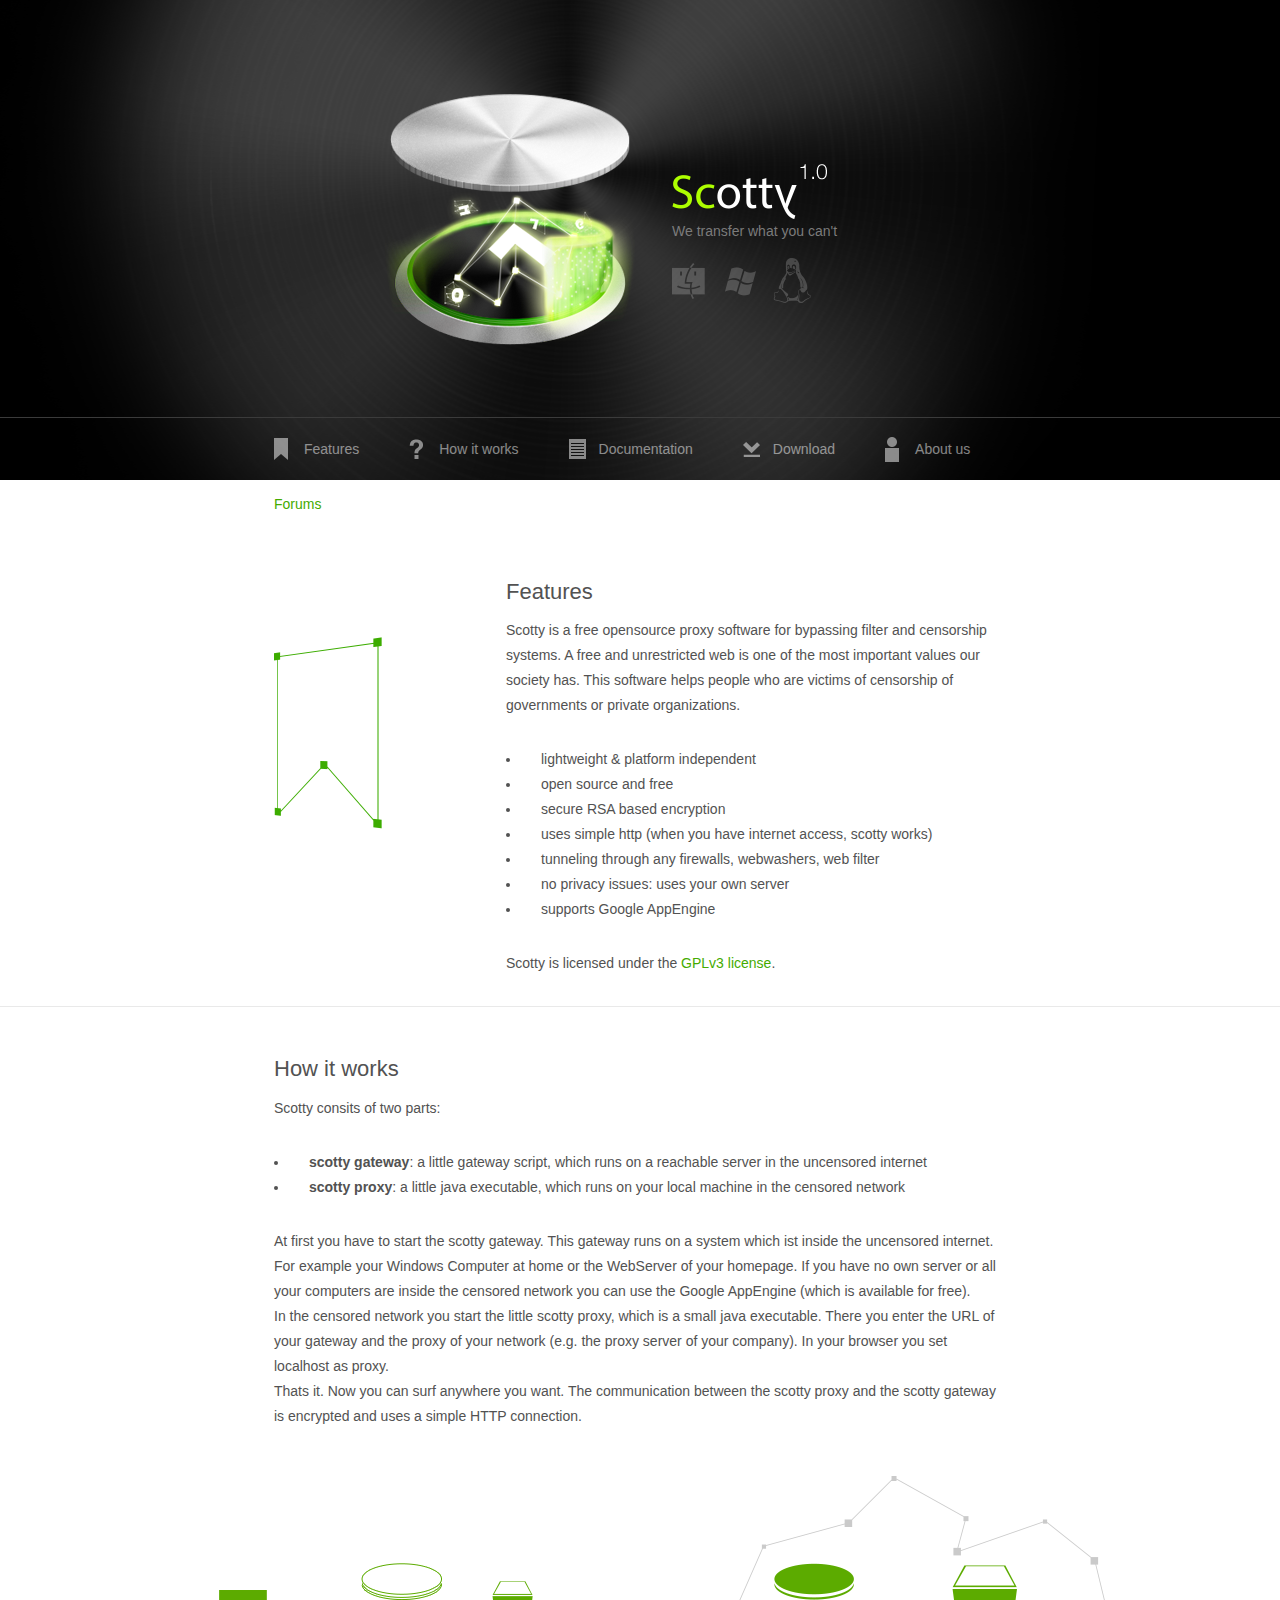
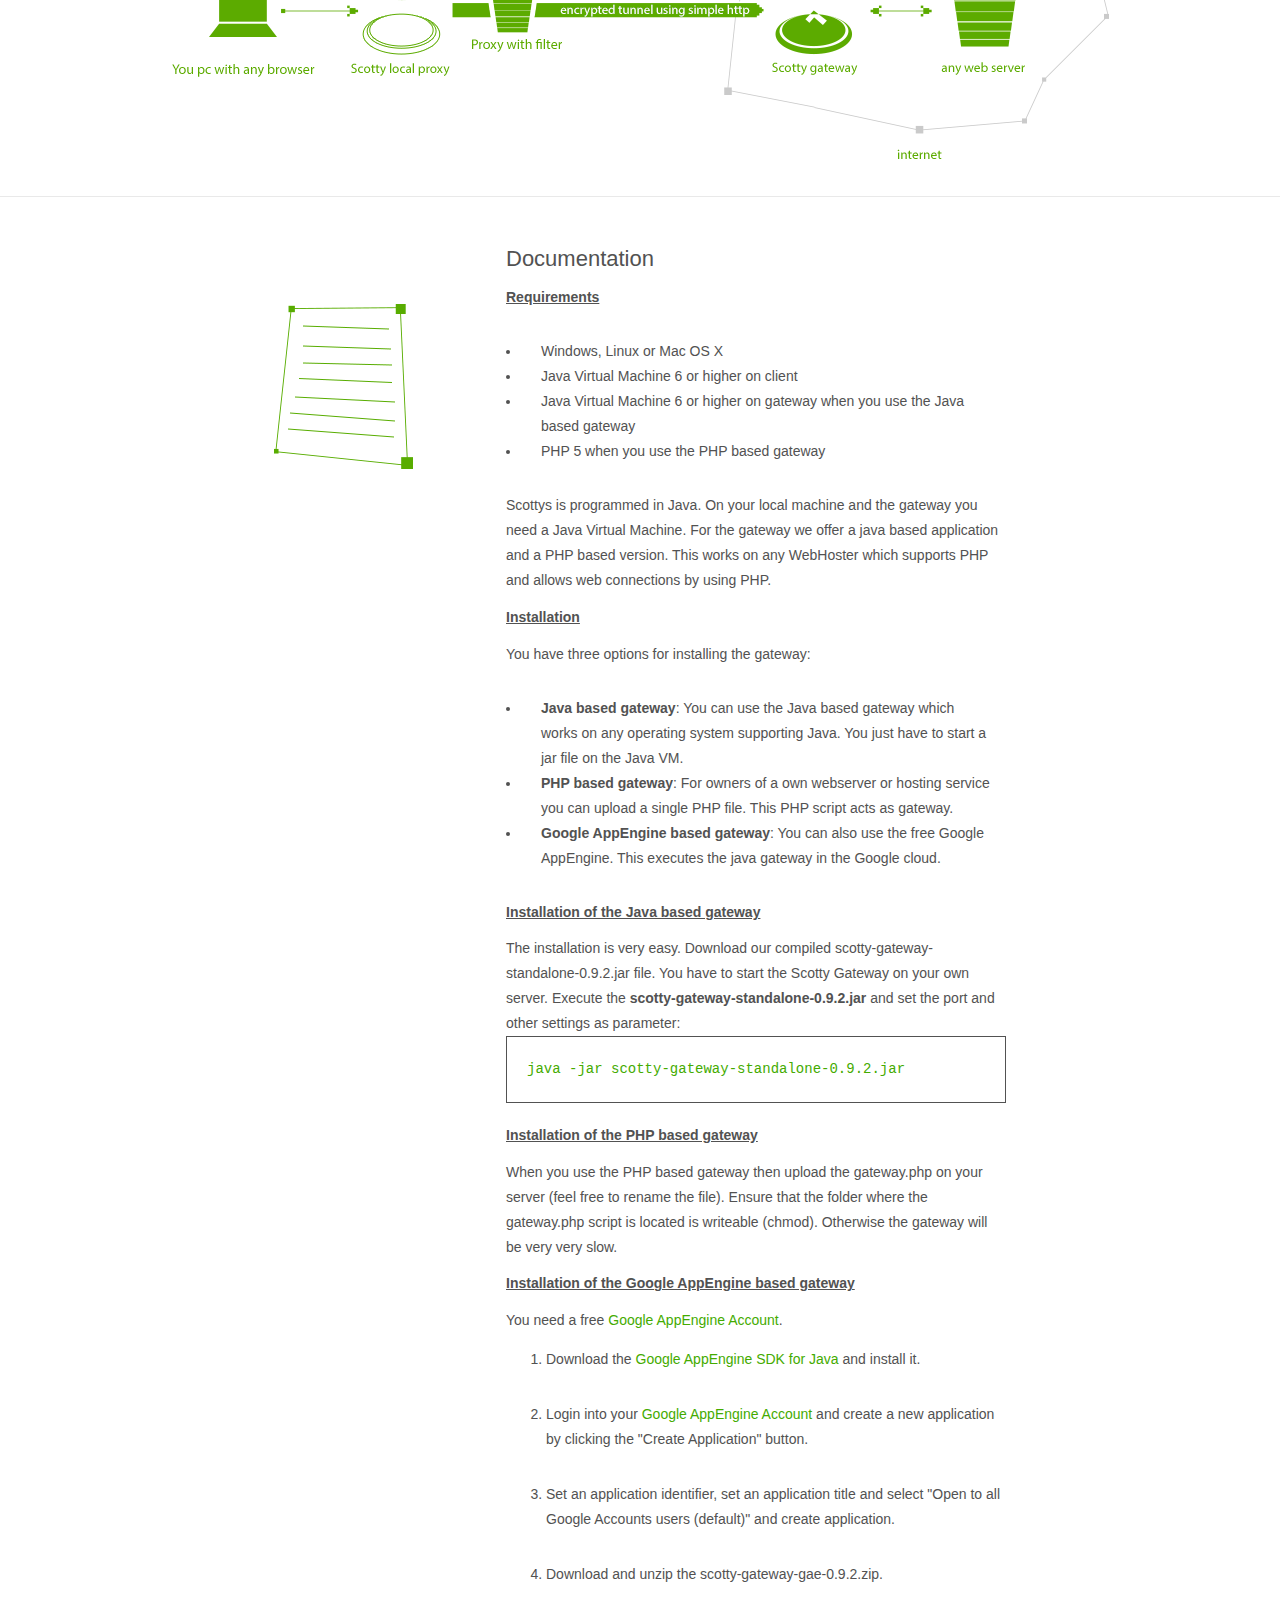
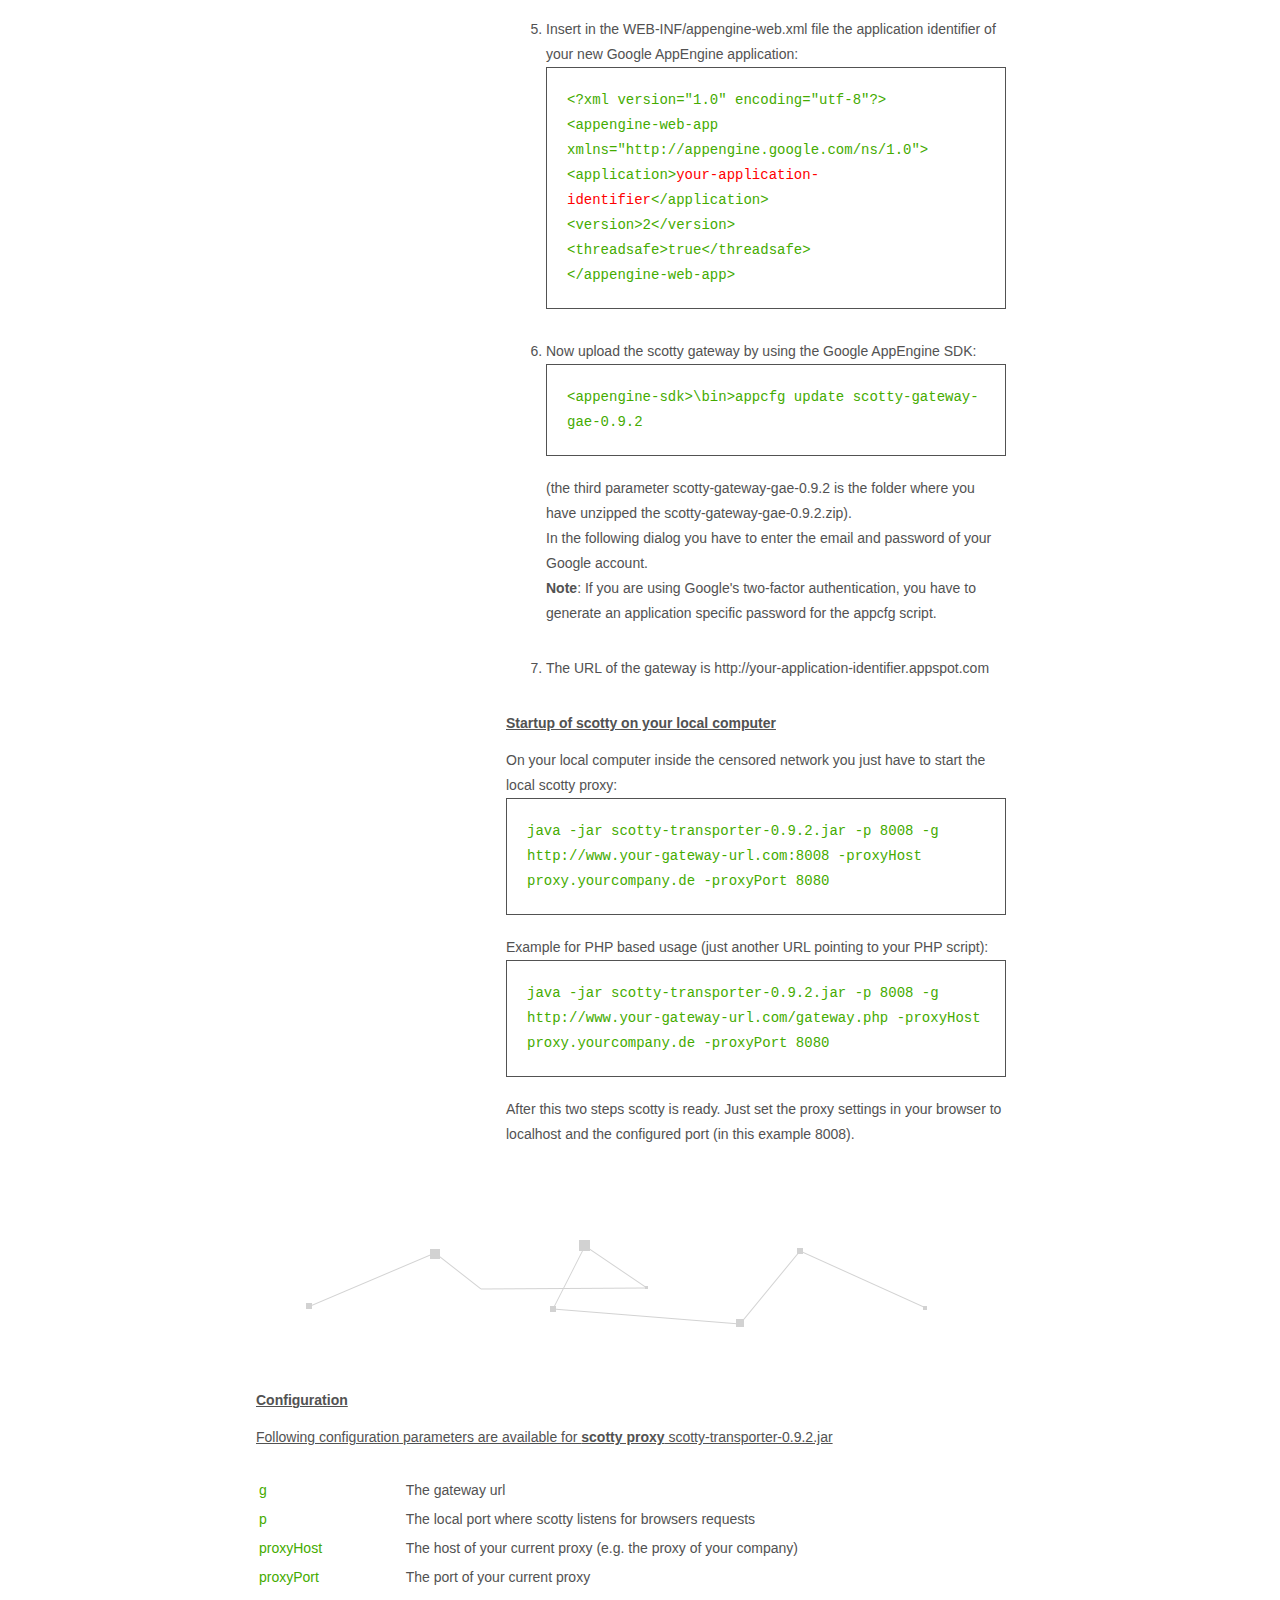
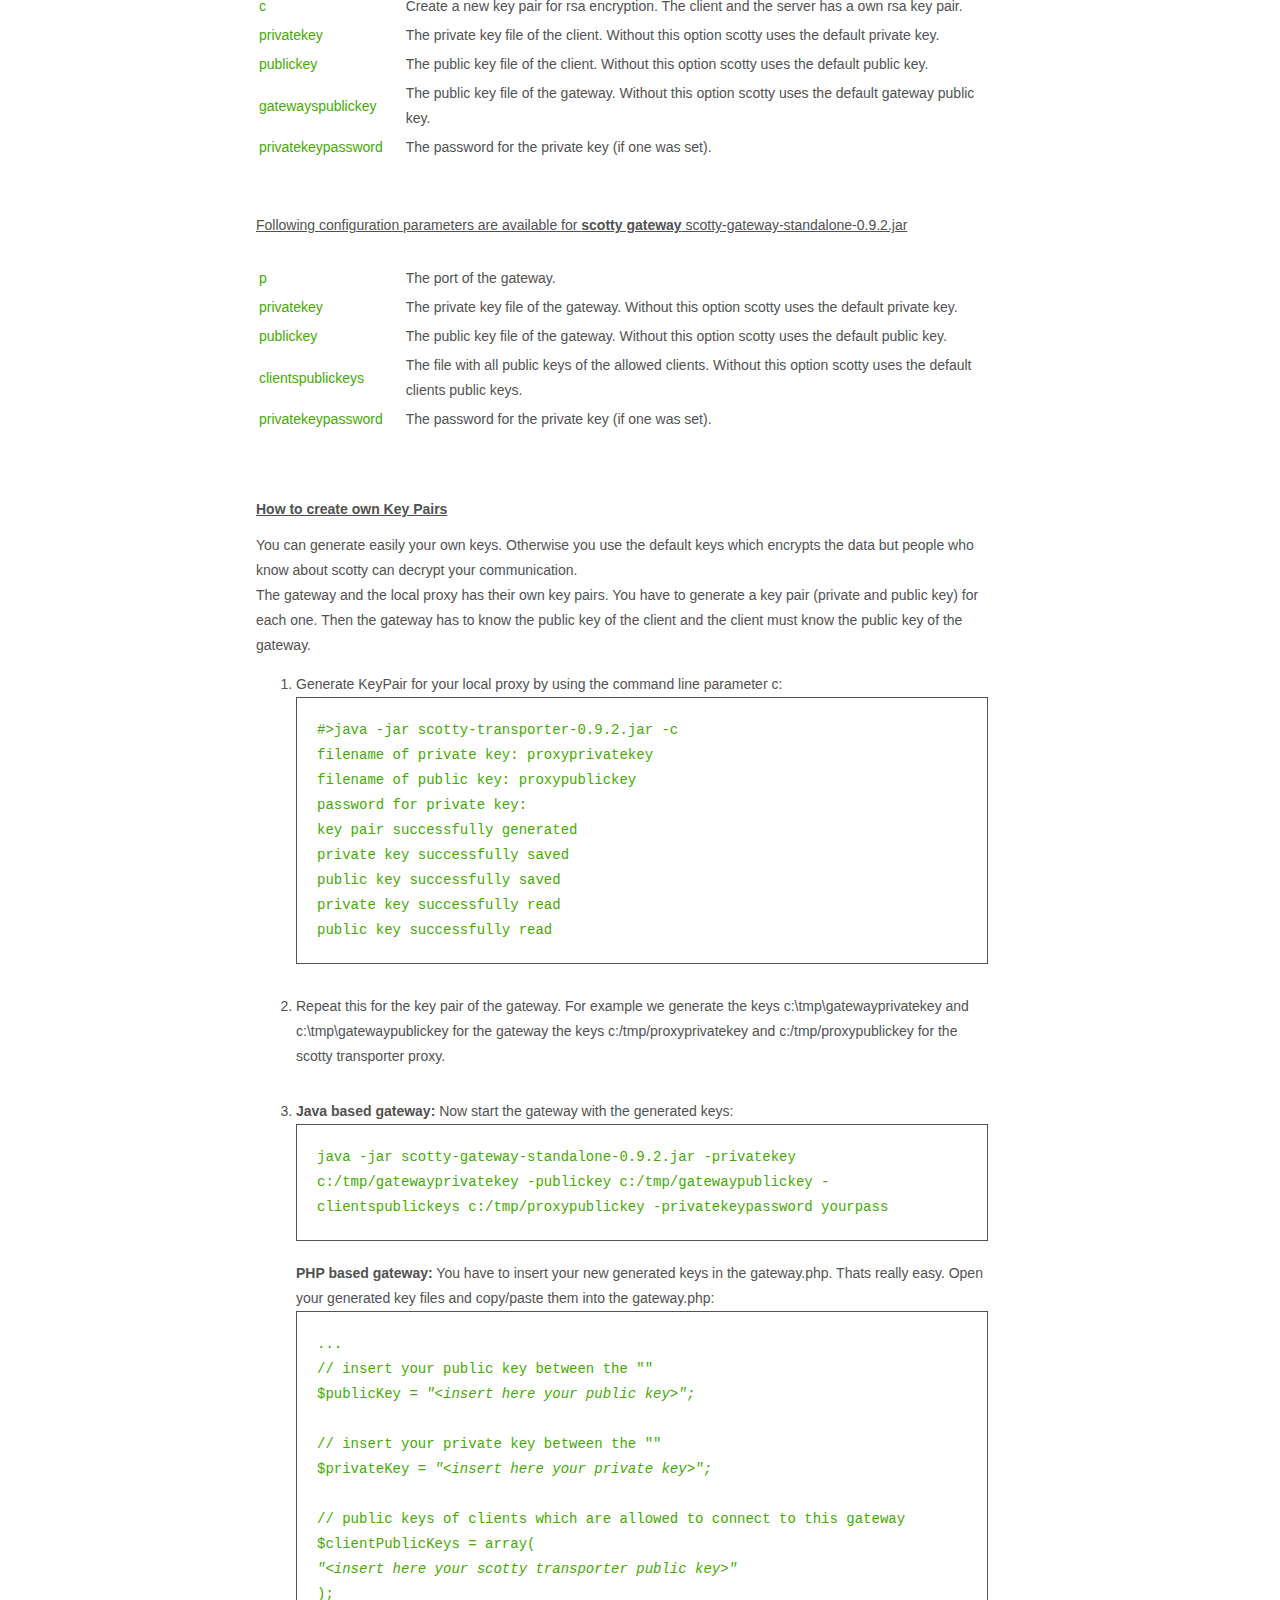
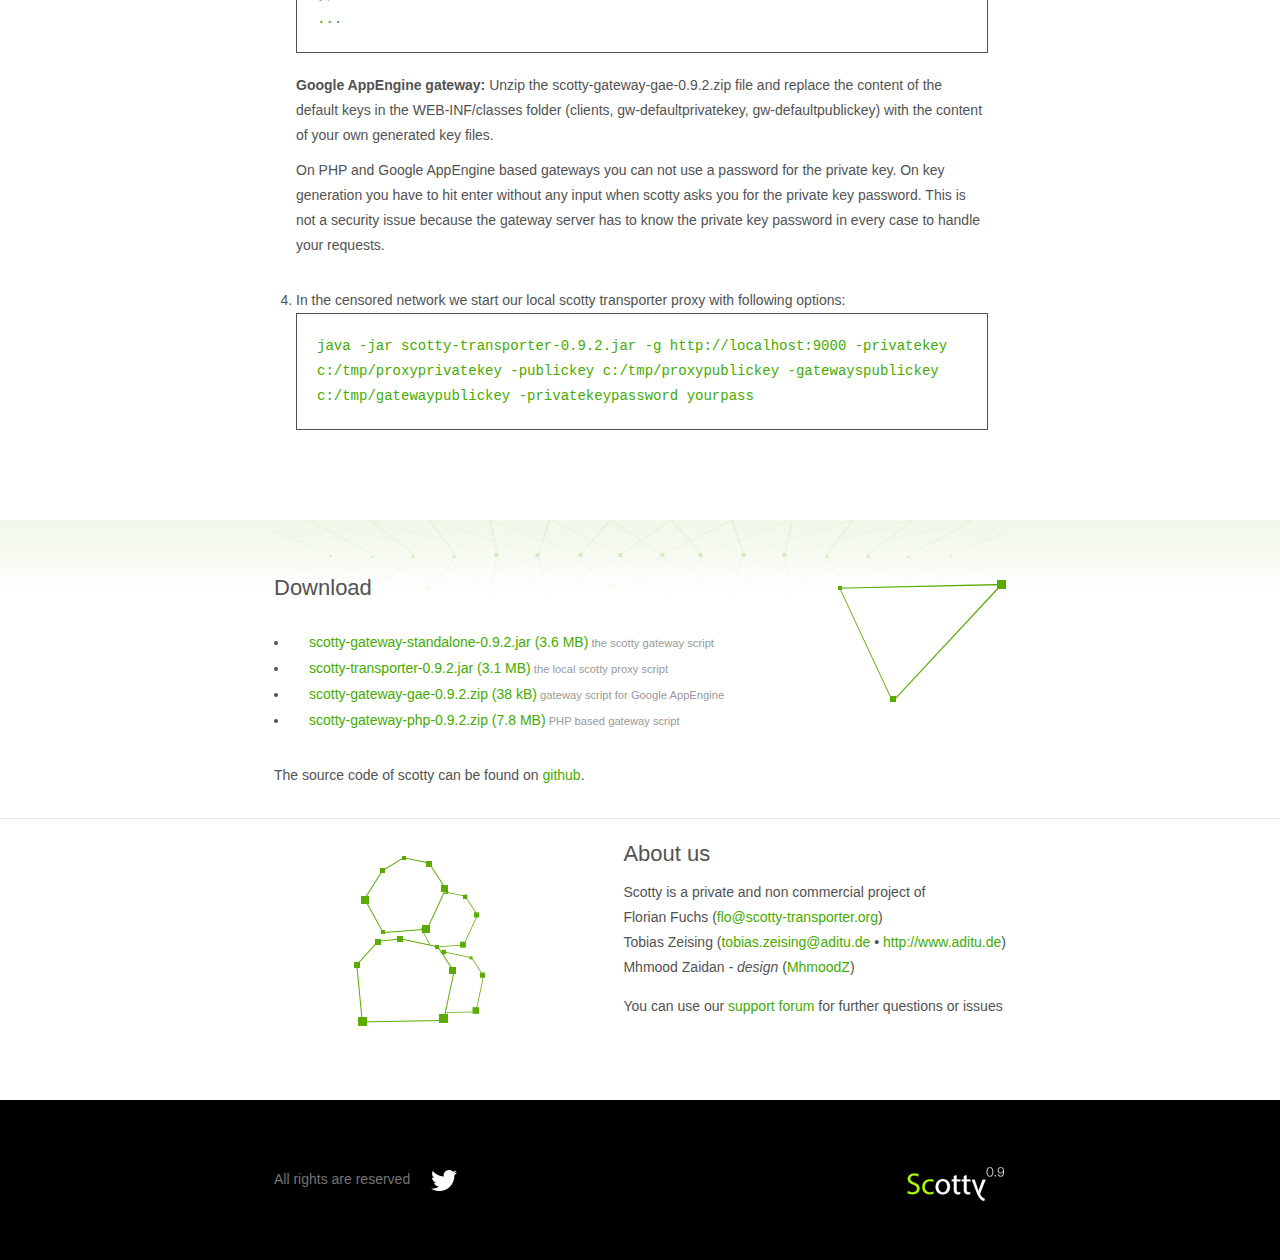
<file: docs/website/index.html>
<!DOCTYPE html PUBLIC "-//W3C//DTD XHTML 1.0 Transitional//EN" "http://www.w3.org/TR/xhtml1/DTD/xhtml1-transitional.dtd">
<html>
    <head>
        <link rel="stylesheet" href="style.css" type="text/css" media="screen">
        <script src="jquery-1.8.2.min.js"></script>
        <script>
			jQuery(document).ready(function($) {

				$(".scroll").click(function(event) {
					event.preventDefault();
					$('html,body').animate({
						scrollTop : $(this.hash).offset().top
					}, 500);
				});
			});

        </script>
		<title>scotty - we transfer what you can't</title>
    </head>
    <body>
        <div class="header" id="header">
            <div class="page">
                <div class="logo"><img id="icon" src="images/icon.png"><img id="logo" src="images/logo.png">
                    <p>
                        We transfer what you can't
                    </p><img src="images/os.png">
                </div>

            </div>

            <div class="navigation">
                <div class="page">
                    <a id="features" class="scroll" href="#fanchor">Features</a><a id="howitworks" class="scroll" href="#hiwanchor">How it works</a><a id="documentation" class="scroll" href="#docanchor">Documentation</a><a id="download" class="scroll" href="#danchor">Download</a><a id="us" class="last scroll" href="#auanchor">About us</a>
                </div>
            </div>
        </div>
        <div class="content">
            <div class="page" style="margin-top: 0px; padding: 0px;"><a id="forums" href="forum">Forums</a></div>
            <hr style="border:0px;">
            <div class="page right" style="margin-top: 13px;">
                <div class="text" id="fanchor">
                    <h1 >Features</h1>

                    <p>
                        Scotty is a free opensource proxy software for bypassing filter and censorship systems. A free and unrestricted web is one of the most important values our society has.
                        This software helps people who are victims of censorship of governments or private organizations.
                    </p>

                    <ul>
                        <li>
                            lightweight &amp; platform independent
                        </li>
                        <li>
                            open source and free
                        </li>
                        <li>
                            secure RSA based encryption
                        </li>
                        <li>
                            uses simple http (when you have internet access, scotty works)
                        </li>
                        <li>
                            tunneling through any firewalls, webwashers, web filter
                        </li>
                        <li>
                            no privacy issues: uses your own server
                        </li>
                        <li>
                            supports Google AppEngine
                        </li>
                    </ul>

                    <p>
                        Scotty is licensed under the <a href="http://www.gnu.org/licenses/gpl-3.0.html">GPLv3 license</a>.
                    </p>
                </div>
                <img src="images/content/features.png">
            </div>
            <hr id="hiwanchor">
            <div class="page">
                <div >
                    <h1>How it works</h1>

                    Scotty consits of two parts:
                    <ul>
                        <li>
                            <strong>scotty gateway</strong>: a little gateway script, which runs on a reachable server in the uncensored internet
                        </li>
                        <li>
                            <strong>scotty proxy</strong>: a little java executable, which runs on your local machine in the censored network
                        </li>
                    </ul>

                    <p>
                        At first you have to start the scotty gateway. This gateway runs on a system which ist inside the uncensored internet. For example your Windows Computer at home or
                        the WebServer of your homepage. If you have no own server or all your computers are inside the censored network you can use the Google AppEngine (which is
                        available for free).
                    </p>

                    <p>
                        In the censored network you start the little scotty proxy, which is a small java executable. There you enter the URL of your gateway and the proxy of your network
                        (e.g. the proxy server of your company). In your browser you set localhost as proxy.
                    </p>

                    <p>
                        Thats it. Now you can surf anywhere you want. The communication between the scotty proxy and the scotty gateway is encrypted and uses a simple HTTP connection.
                    </p>

                </div>
            </div>
            <div style="text-align: center; float: none;">
                <img style="margin-top: 0px; margin-bottom: 30px; margin-right: auto; margin-left: auto; float: none; text-align: center;" src="images/content/schema.png" alt="How it works sketch" />
            </div>
            <hr id="docanchor">
            <div class="page right"><img src="images/content/documentation.png">
                <div class="text">
                    <h1>Documentation</h1>

                    <h2>Requirements</h2>

                    <ul>
                        <li>
                            Windows, Linux or Mac OS X
                        </li>
                        <li>
                            Java Virtual Machine 6 or higher on client
                        </li>
						<li>
							Java Virtual Machine 6 or higher on gateway when you use the Java based gateway
						</li>
						<li>
							PHP 5 when you use the PHP based gateway
						</li>
                    </ul>

                    <p>
                        Scottys is programmed in Java. On your local machine and the gateway you need a Java Virtual Machine. For the gateway we offer a java based application and a PHP based version. This works on
                        any WebHoster which supports PHP and allows web connections by using PHP.
                    </p>

					
                    <h2>Installation</h2>
					
					You have three options for installing the gateway:
					<ul>
						<li><strong>Java based gateway</strong>: You can use the Java based gateway which works on any operating system supporting Java. You just have to start a jar file on the Java VM.</li>
						<li><strong>PHP based gateway</strong>: For owners of a own webserver or hosting service you can upload a single PHP file. This PHP script acts as gateway.</li>
						<li><strong>Google AppEngine based gateway</strong>: You can also use the free Google AppEngine. This executes the java gateway in the Google cloud.</li>
					</ul>
					
					
                    <h2>Installation of the Java based gateway</h2>

                    <p>
                        The installation is very easy. Download our compiled scotty-gateway-standalone-0.9.2.jar file. You have to start the Scotty Gateway on your own server.
                        Execute the <strong>scotty-gateway-standalone-0.9.2.jar</strong> and set the port and other settings as parameter: <code>
                            java -jar scotty-gateway-standalone-0.9.2.jar</code>
					</p>
					
					
					<h2>Installation of the PHP based gateway</h2>
					
					<p>
						When you use the PHP based gateway then upload the gateway.php on your server (feel free to rename the file). 
						Ensure that the folder where the gateway.php script is located is writeable (chmod). Otherwise the gateway will be very very slow.
					</p>
					
					
					<h2>Installation of the Google AppEngine based gateway</h2>
					
					<p>
						You need a free <a href="http://appengine.google.com">Google AppEngine Account</a>. 
						<ol>
							<li>
								Download the <a href="https://developers.google.com/appengine/downloads#Google_App_Engine_SDK_for_Java">Google AppEngine SDK for Java</a> and install it.
							</li>
							<li>
								Login into your <a href="http://appengine.google.com">Google AppEngine Account</a> and create a new application by clicking the "Create Application" button.
							</li>
							<li>
								Set an application identifier, set an application title and select "Open to all Google Accounts users (default)" and create application.
							</li>
							<li>
								Download and unzip the scotty-gateway-gae-0.9.2.zip.
							</li>
							<li>
								Insert in the WEB-INF/appengine-web.xml file the application identifier of your new Google AppEngine application:
								<code>
									&lt;?xml version="1.0" encoding="utf-8"?&gt;<br />
									&lt;appengine-web-app xmlns="http://appengine.google.com/ns/1.0"&gt;<br />
									  &lt;application&gt;<span style="text-weight:bold;color:#ff0000">your-application-identifier</span>&lt;/application&gt;<br />
									  &lt;version&gt;2&lt;/version&gt;<br />
									  &lt;threadsafe&gt;true&lt;/threadsafe&gt;<br />
									&lt;/appengine-web-app&gt;<br />
								</code>
							</li>
							<li>
								Now upload the scotty gateway by using the Google AppEngine SDK:
								<code>
									&lt;appengine-sdk&gt;\bin&gt;appcfg update scotty-gateway-gae-0.9.2
								</code>
								(the third parameter scotty-gateway-gae-0.9.2 is the folder where you have unzipped the scotty-gateway-gae-0.9.2.zip).<br />
								In the following dialog you have to enter the email and password of your Google account.<br />
								<strong>Note</strong>: If you are using Google's two-factor authentication, you have to generate an application specific password for the appcfg script.
							</li>
							<li>
								The URL of the gateway is http://your-application-identifier.appspot.com
							</li>
						</ol>
					</p>
					
					
					<h2>Startup of scotty on your local computer</h2>
					
					<p>
                        On your local computer inside the censored network you just have to start the local scotty proxy:
                        <code>
                            java -jar scotty-transporter-0.9.2.jar -p 8008 -g http://www.your-gateway-url.com:8008 -proxyHost proxy.yourcompany.de -proxyPort 8080</code>

						Example for PHP based usage (just another URL pointing to your PHP script):
						<code>
                            java -jar scotty-transporter-0.9.2.jar -p 8008 -g http://www.your-gateway-url.com/gateway.php -proxyHost proxy.yourcompany.de -proxyPort 8080</code>
							
                        After this two steps scotty is ready. Just set the proxy settings in your browser to localhost and the configured port (in this example 8008).
                    </p>
                    <div style="width:732px; z-index:2; float:left; margin-left:-250px; margin-top:20px;">
                        <div style="text-align: center; float:none; padding-left:50px; width: 100%;"><img src="images/content/seperator_code.png">
                        </div><div class="clear"></div>
                        <br>
                        <br>
                        <h2>Configuration</h2>

                        <p>
                            <u>Following configuration parameters are available for <strong>scotty proxy</strong> scotty-transporter-0.9.2.jar</u>
                        </p>
                        <br>
                        <table>
                            <tr>
                                <td class="first">g</td>
                                <td class="second">The gateway url</td>
                            </tr>
                            <tr>
                                <td class="first">p</td>
                                <td class="second">The local port where scotty listens for browsers requests</td>
                            </tr>
                            <tr>
                                <td class="first">proxyHost</td>
                                <td class="second">The host of your current proxy (e.g. the proxy of your company)</td>
                            </tr>
                            <tr>
                                <td class="first">proxyPort</td>
                                <td class="second">The port of your current proxy</td>
                            </tr>
                            <tr>
                                <td class="first">c</td>
                                <td class="second">Create a new key pair for rsa encryption. The client and the server has a own rsa key pair.</td>
                            </tr>
                            <tr>
                                <td class="first">privatekey</td>
                                <td class="second">The private key file of the client. Without this option scotty uses the default private key.</td>
                            </tr>
                            <tr>
                                <td class="first">publickey</td>
                                <td class="second">The public key file of the client. Without this option scotty uses the default public key.</td>
                            </tr>
                            <tr>
                                <td class="first">gatewayspublickey</td>
                                <td class="second">The public key file of the gateway. Without this option scotty uses the default gateway public key.</td>
                            </tr>
                            <tr>
                                <td class="first">privatekeypassword</td>
                                <td class="second">The password for the private key (if one was set).</td>
                            </tr>
                        </table>

                        <br>
                        <br>
                        <p>
                            <u>Following configuration parameters are available for <strong>scotty gateway</strong> scotty-gateway-standalone-0.9.2.jar</u>
                        </p>
                        <br>
                        <table>
                            <tr>
                                <td class="first">p</td>
                                <td class="second">The port of the gateway.</td>
                            </tr>
                            <tr>
                                <td class="first">privatekey</td>
                                <td class="second">The private key file of the gateway. Without this option scotty uses the default private key.</td>
                            </tr>
                            <tr>
                                <td class="first">publickey</td>
                                <td class="second">The public key file of the gateway. Without this option scotty uses the default public key.</td>
                            </tr>
                            <tr>
                                <td class="first">clientspublickeys</td>
                                <td class="second">The file with all public keys of the allowed clients. Without this option scotty uses the default clients public keys.</td>
                            </tr>
                            <tr>
                                <td class="first">privatekeypassword</td>
                                <td class="second">The password for the private key (if one was set).</td>
                            </tr>
                        </table>
                        <br>
                        <br>
                        <h2>How to create own Key Pairs</h2>

                        <p>
                            You can generate easily your own keys. Otherwise you use the default keys which encrypts the data but people who know about scotty can decrypt your communication.
                        </p>
                        <p>
                            The gateway and the local proxy has their own key pairs. You have to generate a key pair (private and public key) for each one. Then the gateway has to know the
                            public key of the client and the client must know the public key of the gateway.
                        </p>
                        <ol>
                            <li>
                                Generate KeyPair for your local proxy by using the command line parameter c:
                                <code>
                                    #&gt;java -jar scotty-transporter-0.9.2.jar -c
                                    <br />
                                    filename of private key: proxyprivatekey
                                    <br />
                                    filename of public key: proxypublickey
                                    <br />
                                    password for private key:
                                    <br />
                                    key pair successfully generated
                                    <br />
                                    private key successfully saved
                                    <br />
                                    public key successfully saved
                                    <br />
                                    private key successfully read
                                    <br />
                                    public key successfully read
                                </code>
                            </li>
                            <li>
                                Repeat this for the key pair of the gateway. For example we generate the keys c:\tmp\gatewayprivatekey and c:\tmp\gatewaypublickey for the gateway
                                the keys c:/tmp/proxyprivatekey and c:/tmp/proxypublickey for the scotty transporter proxy.
                            </li>
                            <li>
                                <strong>Java based gateway:</strong> Now start the gateway with the generated keys:
                                <code>
                                    java -jar scotty-gateway-standalone-0.9.2.jar -privatekey c:/tmp/gatewayprivatekey -publickey c:/tmp/gatewaypublickey -clientspublickeys c:/tmp/proxypublickey -privatekeypassword yourpass
                                </code>
								
								
								<strong>PHP based gateway:</strong> You have to insert your new generated keys in the gateway.php. Thats really easy. Open your generated key files and copy/paste them into the gateway.php:
								
								<code>
								...<br />
								// insert your public key between the ""<br />
								$publicKey = <i>"&lt;insert here your public key&gt;";</i><br />
								<br />
								// insert your private key between the ""<br />
								$privateKey = <i>"&lt;insert here your private key&gt;";</i><br />
								<br />
								// public keys of clients which are allowed to connect to this gateway<br />
								$clientPublicKeys = array(<br />
									<i>"&lt;insert here your scotty transporter public key&gt;"</i><br />
								);<br />
								...
								</code>
								
								
								<strong>Google AppEngine gateway:</strong> Unzip the scotty-gateway-gae-0.9.2.zip file and replace the content of the 
								default keys in the WEB-INF/classes folder (clients, gw-defaultprivatekey, gw-defaultpublickey) with the content of your 
								own generated key files.
								
								<p style="margin-top:10px">
								On PHP and Google AppEngine based gateways you can not use a password for the private key. On key generation you have to hit enter without any input 
								when scotty asks you for the private key password. This is not a security issue because the gateway server has to know the private key password in every
								case to handle your requests.
								</p>
                            </li>
                            <li>
                                In the censored network we start our local scotty transporter proxy with following options:
                                <code>
                                    java -jar scotty-transporter-0.9.2.jar -g http://localhost:9000 -privatekey c:/tmp/proxyprivatekey -publickey c:/tmp/proxypublickey -gatewayspublickey c:/tmp/gatewaypublickey -privatekeypassword yourpass
                                </code>
                            </li>
                        </ol>

                    </div>

                </div>
            </div>
            <div class="clear"></div>

           
            <div class="green" style="margin-top:30px;" id="danchor">
            <div class="page left"  style="padding-top:40px; height: 160px; background-image: url('images/download_vector_bg.png'); background-repeat: no-repeat; background-position: top;">
                <div class="text">
                    <h1>Download</h1>
                    <ul>
                        <li>
                            <a href="https://github.com/downloads/SSilence/scotty/scotty-gateway-standalone-0.9.2.jar">scotty-gateway-standalone-0.9.2.jar (3.6 MB)</a><span style="font-size:0.8em;color:#999"> the scotty gateway script</span>
                        </li>
                        <li>
                            <a href="https://github.com/downloads/SSilence/scotty/scotty-transporter-0.9.2.jar">scotty-transporter-0.9.2.jar (3.1 MB)</a><span style="font-size:0.8em;color:#999"> the local scotty proxy script</span>
                        </li>
						<li>
                            <a href="https://github.com/downloads/SSilence/scotty/scotty-gateway-gae-0.9.2.zip">scotty-gateway-gae-0.9.2.zip (38 kB)</a><span style="font-size:0.8em;color:#999"> gateway script for Google AppEngine</span>
                        </li>
						<li>
                            <a href="https://github.com/downloads/SSilence/scotty/scotty-gateway-php-0.9.2.zip">scotty-gateway-php-0.9.2.zip (7.8 MB)</a><span style="font-size:0.8em;color:#999"> PHP based gateway script</span>
                        </li>
                    </ul>

                    <p>
                        The source code of scotty can be found on <a href="https://github.com/SSilence/scotty">github</a>.
                    </p>
                </div>
                <img src="images/content/download.png" style="margin-top: 20px;">
            </div></div>
        </div>

        <hr  id="auanchor">
        <div class="page right">
            <div class="text" style="float: right;">
                <h1>About us</h1>

                <p>
                    Scotty is a private and non commercial project of
                    <br />
                    Florian Fuchs (<a href="mailto:flo@scotty-transporter.org">flo@scotty-transporter.org</a>) 
                    <br />
                    Tobias Zeising (<a href="mailto:tobias.zeising@aditu.de">tobias.zeising@aditu.de</a> &bullet; <a href="http://www.aditu.de">http://www.aditu.de</a>)
                    <br>
                    Mhmood Zaidan <i>- design</i> (<a href="http://mhmoodz.com">MhmoodZ</a>)
                </p>

                <p>
                    You can use our <a href="forum">support forum</a> for further questions or issues
                </p>
            </div><img src="images/content/us.png" style="margin-left: 80px; margin-top: 30px; margin-right: 0px;">
        </div>

        <div class="clear"></div>
        <div class="footer">
            <div class="page">
                <p style="display:block; float:left;">
                    All rights are reserved
                </p>
                <a id="twitter" href="http://twitter.com/zuzzlwuzzl"> </a>

                <a style="float:none; text-decoration: none; border: 0px;" class="scroll" href="#header"><img id="logo" src="images/logo_small.png"></a>
            </div>
        </div>
		
		<!-- Piwik --> 
		<script type="text/javascript">
		var pkBaseURL = (("https:" == document.location.protocol) ? "https://piwik.aditu.de/" : "http://piwik.aditu.de/");
		document.write(unescape("%3Cscript src='" + pkBaseURL + "piwik.js' type='text/javascript'%3E%3C/script%3E"));
		</script><script type="text/javascript">
		try {
		var piwikTracker = Piwik.getTracker(pkBaseURL + "piwik.php", 12);
		piwikTracker.trackPageView();
		piwikTracker.enableLinkTracking();
		} catch( err ) {}
		</script><noscript><p><img src="http://piwik.aditu.de/piwik.php?idsite=12" style="border:0" alt="" /></p></noscript>
		<!-- End Piwik Tracking Code -->
    </body>

</html>
</file>
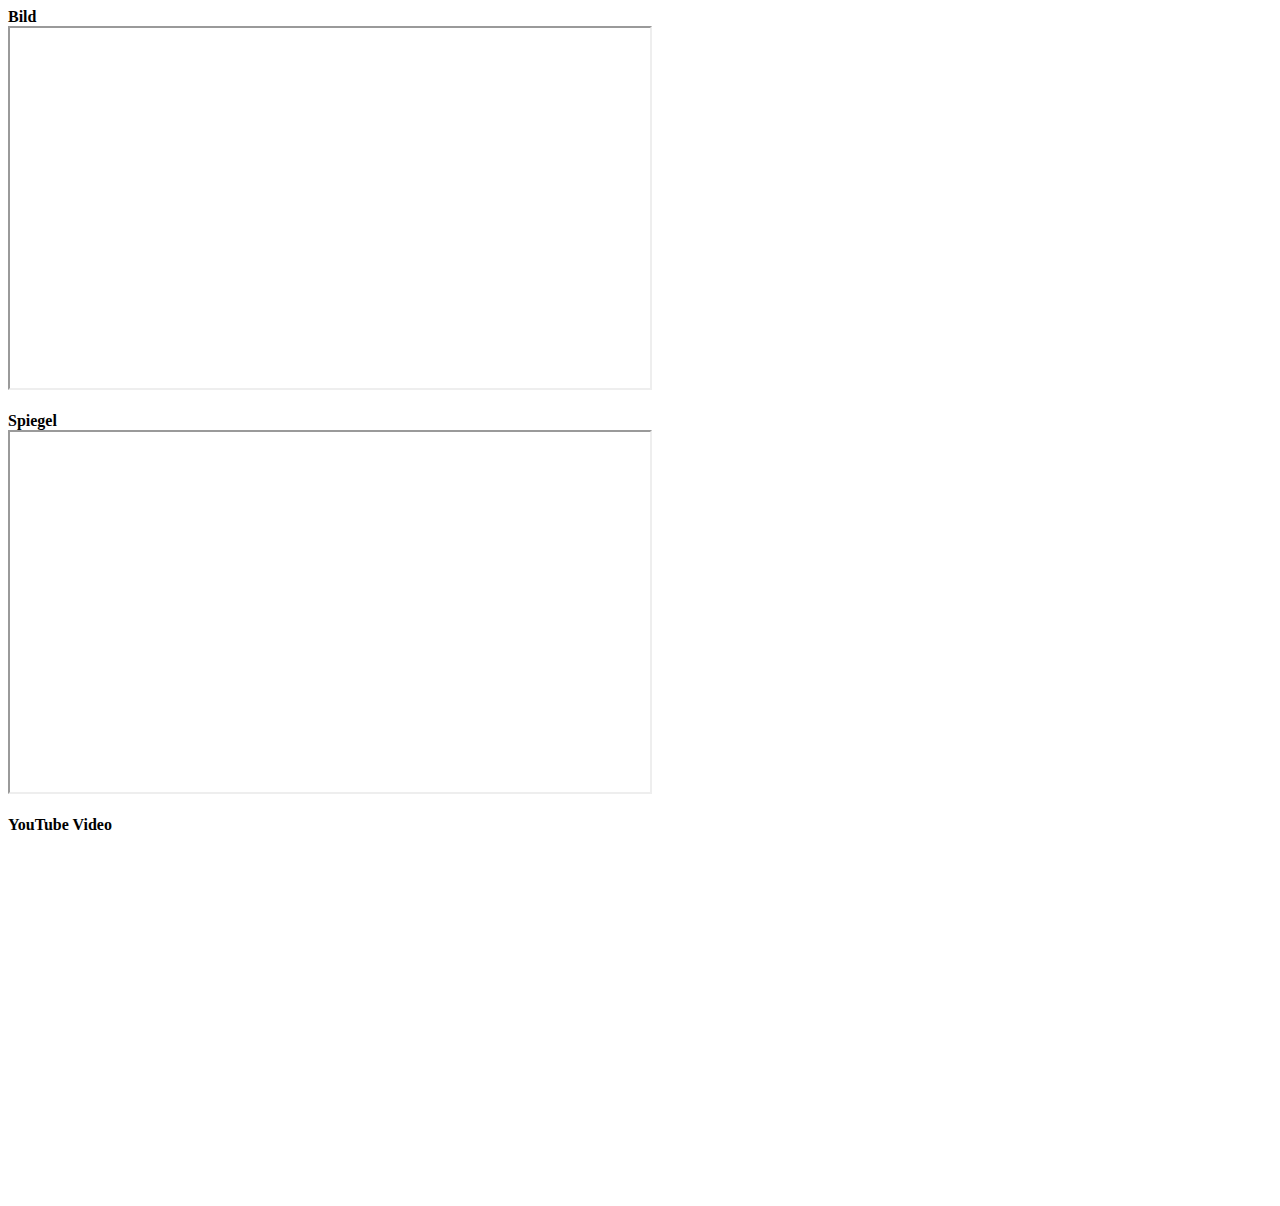
<file: docs/test-page.html>
<!DOCTYPE HTML>

<html>
<head>
<b>Bild</b><br />
<iframe width="640" height="360" src="http://www.bild.de"></iframe>
<br /><br />
<b>Spiegel</b>
<br />
<iframe width="640" height="360" src="http://www.spiegel.de"></iframe>

<br /><br />
<b>YouTube Video</b><br />
<iframe width="640" height="360" src="http://www.youtube.com/embed/cE3WyZe-Pxo?feature=player_detailpage&autoplay=1" frameborder="0" allowfullscreen></iframe>

</head>
<body>

</body>
</html>
</file>
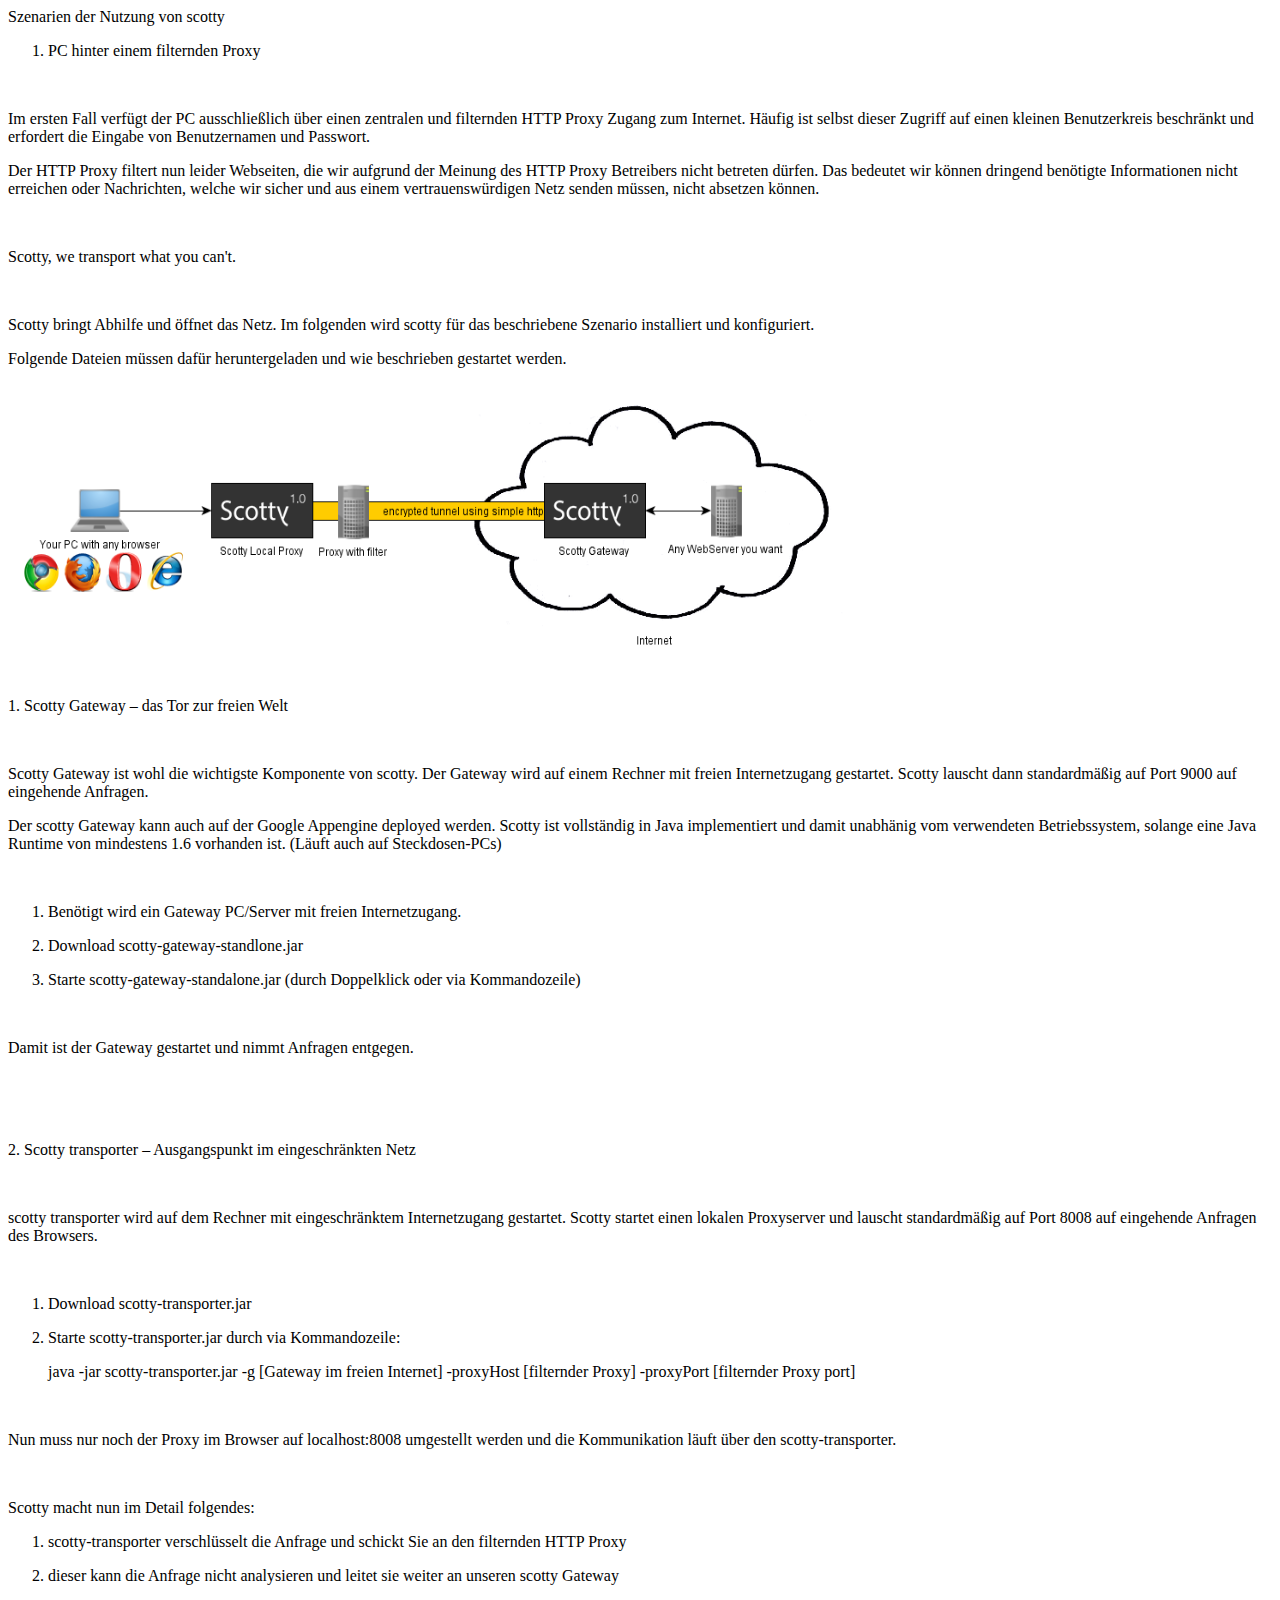
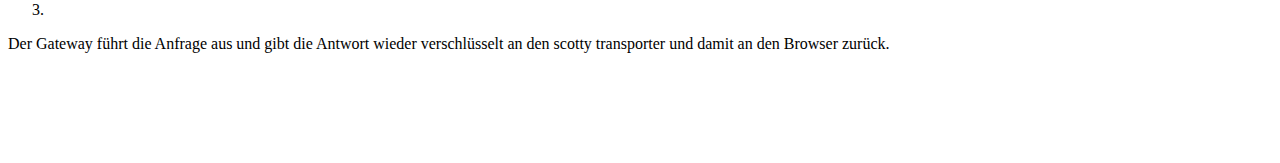
<file: faqs/szenario.html>
<!DOCTYPE HTML PUBLIC "-//W3C//DTD HTML 4.0 Transitional//EN">
<HTML>
<HEAD>
	<META HTTP-EQUIV="CONTENT-TYPE" CONTENT="text/html; charset=windows-1252">
	<TITLE></TITLE>
	<META NAME="GENERATOR" CONTENT="OpenOffice.org 3.4  (Win32)">
	<META NAME="CREATED" CONTENT="20121108;19131580">
	<META NAME="CHANGED" CONTENT="20121108;20160063">
	<STYLE TYPE="text/css">
	<!--
		@page { margin: 2cm }
		P { margin-bottom: 0.21cm }
		A:link { so-language: zxx }
	-->
	</STYLE>
</HEAD>
<BODY LANG="de-DE" DIR="LTR">
<P STYLE="margin-bottom: 0cm">Szenarien der Nutzung von scotty</P>
<OL>
	<P STYLE="margin-bottom: 0cm"></P>
	<LI><P STYLE="margin-bottom: 0cm">PC hinter einem filternden Proxy</P>
</OL>
<P STYLE="margin-bottom: 0cm"><BR>
</P>
<P STYLE="margin-bottom: 0cm">Im ersten Fall verf&uuml;gt der PC
ausschlie&szlig;lich &uuml;ber einen zentralen und filternden HTTP
Proxy Zugang zum Internet. H&auml;ufig ist selbst dieser Zugriff auf
einen kleinen Benutzerkreis beschr&auml;nkt  und erfordert die
Eingabe von Benutzernamen und Passwort. 
</P>
<P STYLE="margin-bottom: 0cm">Der HTTP Proxy filtert nun leider
Webseiten, die wir aufgrund der Meinung des HTTP Proxy Betreibers
nicht betreten d&uuml;rfen. Das bedeutet wir k&ouml;nnen dringend
ben&ouml;tigte Informationen nicht erreichen oder Nachrichten, welche
wir sicher und aus einem vertrauensw&uuml;rdigen Netz senden m&uuml;ssen,
nicht absetzen k&ouml;nnen.</P>
<P STYLE="margin-bottom: 0cm"><BR>
</P>
<P STYLE="margin-bottom: 0cm">Scotty, we transport what you can't.</P>
<P STYLE="margin-bottom: 0cm"><BR>
</P>
<P STYLE="margin-bottom: 0cm">Scotty bringt Abhilfe und &ouml;ffnet
das Netz. Im folgenden wird scotty f&uuml;r das beschriebene Szenario
installiert und konfiguriert. 
</P>
<P STYLE="margin-bottom: 0cm">Folgende Dateien m&uuml;ssen daf&uuml;r
heruntergeladen und wie beschrieben gestartet werden.</P>
<P STYLE="margin-bottom: 0cm"><IMG SRC="szenario_html_1b7f7be.png" NAME="Grafik1" ALIGN=LEFT WIDTH=848 HEIGHT=279 BORDER=0><BR CLEAR=LEFT><BR>
</P>
<P STYLE="margin-bottom: 0cm">1. Scotty Gateway &ndash; das Tor zur
freien Welt</P>
<P STYLE="margin-bottom: 0cm"><BR>
</P>
<P STYLE="margin-bottom: 0cm">Scotty Gateway  ist wohl die wichtigste
Komponente von scotty. Der Gateway wird auf einem Rechner mit freien
Internetzugang gestartet. Scotty lauscht dann standardm&auml;&szlig;ig
auf Port 9000 auf eingehende Anfragen.</P>
<P STYLE="margin-bottom: 0cm">Der scotty Gateway kann auch auf der
Google Appengine deployed werden. Scotty ist vollst&auml;ndig in Java
implementiert und damit unabh&auml;nig vom verwendeten
Betriebssystem, solange eine Java Runtime von mindestens 1.6
vorhanden ist. (L&auml;uft auch auf Steckdosen-PCs)</P>
<P STYLE="margin-bottom: 0cm"><BR>
</P>
<OL>
	<LI><P STYLE="margin-bottom: 0cm">Ben&ouml;tigt wird ein Gateway
	PC/Server mit freien Internetzugang.</P>
	<LI><P STYLE="margin-bottom: 0cm">Download
	scotty-gateway-standlone.jar</P>
	<LI><P STYLE="margin-bottom: 0cm">Starte
	scotty-gateway-standalone.jar (durch Doppelklick oder via
	Kommandozeile)</P>
</OL>
<P STYLE="margin-bottom: 0cm"><BR>
</P>
<P STYLE="margin-bottom: 0cm">Damit ist der Gateway gestartet und
nimmt Anfragen entgegen.</P>
<P STYLE="margin-bottom: 0cm"><BR>
</P>
<P STYLE="margin-bottom: 0cm"><BR>
</P>
<P STYLE="margin-bottom: 0cm">2. Scotty transporter &ndash;
Ausgangspunkt im eingeschr&auml;nkten Netz</P>
<P STYLE="margin-bottom: 0cm"><BR>
</P>
<P STYLE="margin-bottom: 0cm">scotty transporter wird auf dem Rechner
mit eingeschr&auml;nktem  Internetzugang gestartet. Scotty startet
einen lokalen Proxyserver und lauscht standardm&auml;&szlig;ig auf
Port 8008 auf eingehende Anfragen des Browsers.</P>
<P STYLE="margin-bottom: 0cm"><BR>
</P>
<OL>
	<LI><P STYLE="margin-bottom: 0cm">Download scotty-transporter.jar</P>
	<LI><P STYLE="margin-bottom: 0cm">Starte scotty-transporter.jar
	durch via Kommandozeile:</P>
	<P STYLE="margin-bottom: 0cm">java -jar scotty-transporter.jar -g
	[Gateway im freien Internet] -proxyHost [filternder Proxy]
	-proxyPort [filternder Proxy port]</P>
</OL>
<P STYLE="margin-bottom: 0cm"><BR>
</P>
<P STYLE="margin-bottom: 0cm">Nun muss nur noch der Proxy im Browser
auf localhost:8008 umgestellt werden und die Kommunikation l&auml;uft
&uuml;ber den scotty-transporter. 
</P>
<P STYLE="margin-bottom: 0cm"><BR>
</P>
<P STYLE="margin-bottom: 0cm">Scotty macht nun im Detail folgendes:</P>
<OL>
	<LI><P STYLE="margin-bottom: 0cm">scotty-transporter verschl&uuml;sselt
	die Anfrage und schickt Sie an den filternden HTTP Proxy</P>
	<LI><P STYLE="margin-bottom: 0cm">dieser kann die Anfrage nicht
	analysieren und leitet sie weiter an unseren scotty Gateway</P>
	<LI><P STYLE="margin-bottom: 0cm"> 
	</P>
</OL>
<P STYLE="margin-bottom: 0cm">Der Gateway f&uuml;hrt die Anfrage aus
und gibt die Antwort wieder verschl&uuml;sselt an den scotty
transporter und damit an den Browser zur&uuml;ck.</P>
<P STYLE="margin-bottom: 0cm"><BR>
</P>
<P STYLE="margin-bottom: 0cm"><BR>
</P>
<P STYLE="margin-bottom: 0cm"><BR>
</P>
</BODY>
</HTML>
</file>
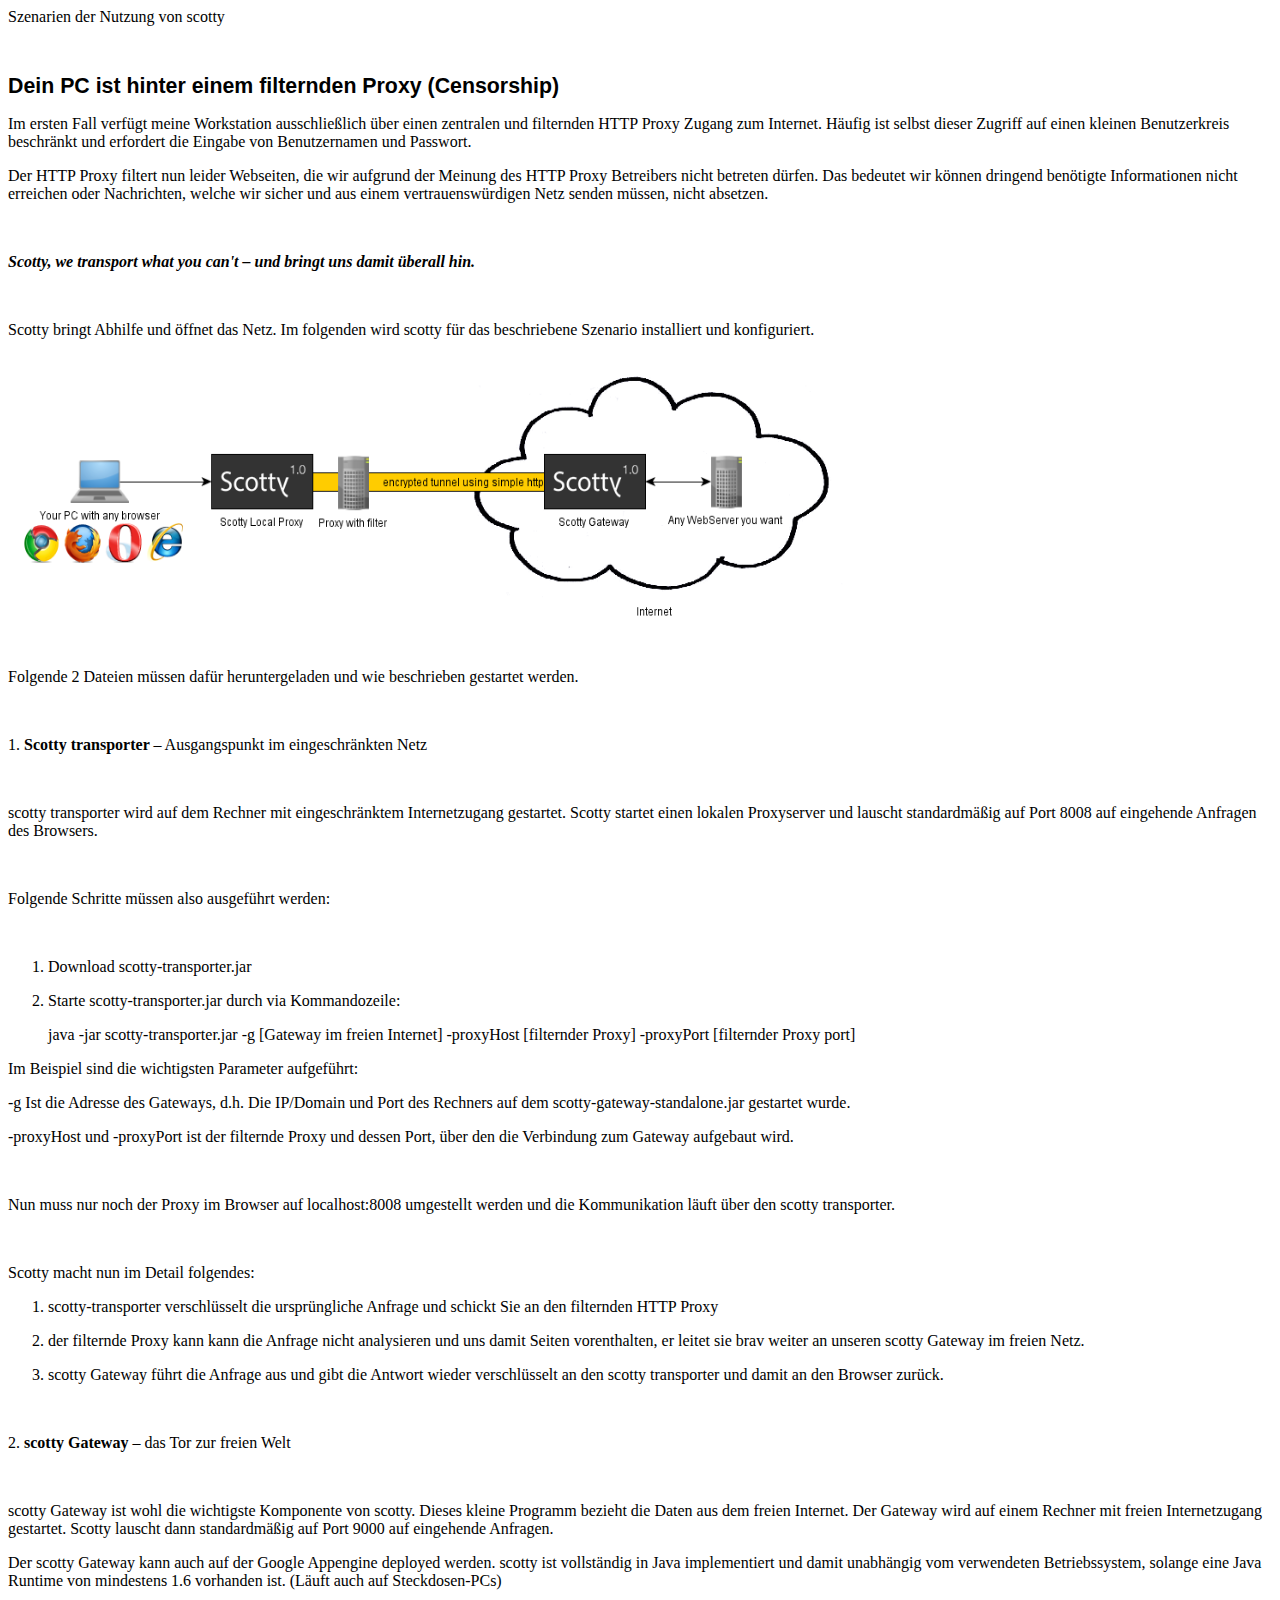
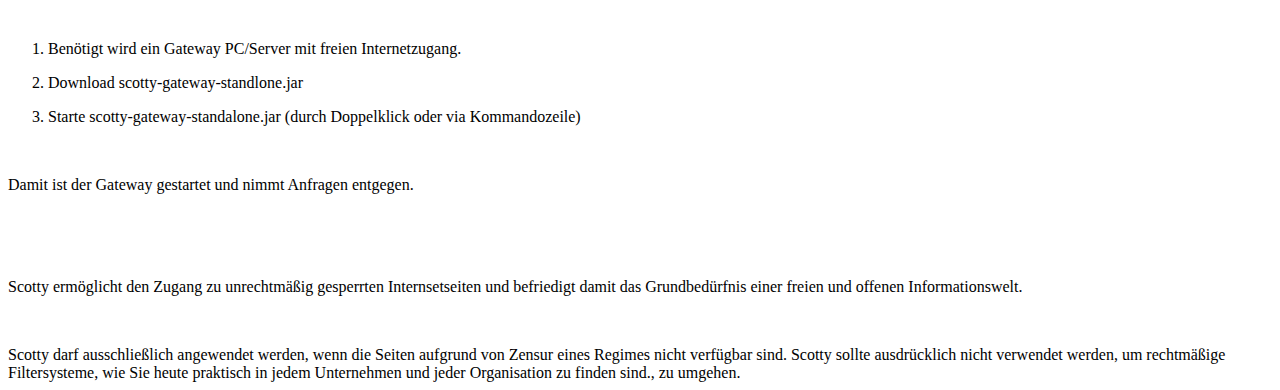
<file: docs/tutorials/Tut1/szenario.html>
<!DOCTYPE HTML PUBLIC "-//W3C//DTD HTML 4.0 Transitional//EN">
<HTML>
<HEAD>
	<META HTTP-EQUIV="CONTENT-TYPE" CONTENT="text/html; charset=windows-1252">
	<TITLE></TITLE>
	<META NAME="GENERATOR" CONTENT="OpenOffice.org 3.4  (Win32)">
	<META NAME="CREATED" CONTENT="20121108;19131580">
	<META NAME="CHANGED" CONTENT="20121109;18324227">
	<STYLE TYPE="text/css">
	<!--
		@page { margin: 2cm }
		P { margin-bottom: 0.21cm }
		H1 { margin-bottom: 0.21cm }
		H1.western { font-family: "Arial", sans-serif; font-size: 16pt }
		H1.cjk { font-family: "Microsoft YaHei"; font-size: 16pt }
		H1.ctl { font-family: "Mangal"; font-size: 16pt }
		A:link { so-language: zxx }
	-->
	</STYLE>
</HEAD>
<BODY LANG="de-DE" DIR="LTR">
<P STYLE="margin-bottom: 0cm">Szenarien der Nutzung von scotty</P>
<P STYLE="margin-bottom: 0cm"><BR>
</P>
<H1 CLASS="western">Dein PC ist hinter einem filternden Proxy
(Censorship)</H1>
<P STYLE="margin-bottom: 0cm">Im ersten Fall verf&uuml;gt meine
Workstation ausschlie&szlig;lich &uuml;ber einen zentralen und
filternden HTTP Proxy Zugang zum Internet. H&auml;ufig ist selbst
dieser Zugriff auf einen kleinen Benutzerkreis beschr&auml;nkt  und
erfordert die Eingabe von Benutzernamen und Passwort. 
</P>
<P STYLE="margin-bottom: 0cm">Der HTTP Proxy filtert nun leider
Webseiten, die wir aufgrund der Meinung des HTTP Proxy Betreibers
nicht betreten d&uuml;rfen. Das bedeutet wir k&ouml;nnen dringend
ben&ouml;tigte Informationen nicht erreichen oder Nachrichten, welche
wir sicher und aus einem vertrauensw&uuml;rdigen Netz senden m&uuml;ssen,
nicht absetzen.</P>
<P STYLE="margin-bottom: 0cm"><BR>
</P>
<P STYLE="margin-bottom: 0cm"><I><B>Scotty, we transport what you
can't &ndash; und bringt uns damit &uuml;berall hin.</B></I></P>
<P STYLE="margin-bottom: 0cm"><BR>
</P>
<P STYLE="margin-bottom: 0cm">Scotty bringt Abhilfe und &ouml;ffnet
das Netz. Im folgenden wird scotty f&uuml;r das beschriebene Szenario
installiert und konfiguriert. 
</P>
<P STYLE="margin-bottom: 0cm"><IMG SRC="szenario_html_1b7f7be.png" NAME="Grafik1" ALIGN=LEFT WIDTH=848 HEIGHT=279 BORDER=0><BR CLEAR=LEFT><BR>
</P>
<P STYLE="margin-bottom: 0cm">Folgende 2 Dateien m&uuml;ssen daf&uuml;r
heruntergeladen und wie beschrieben gestartet werden.</P>
<P STYLE="margin-bottom: 0cm"><BR>
</P>
<P STYLE="margin-bottom: 0cm">1.  <B>Scotty transporter </B>&ndash;
Ausgangspunkt im eingeschr&auml;nkten Netz</P>
<P STYLE="margin-bottom: 0cm"><BR>
</P>
<P STYLE="margin-bottom: 0cm">scotty transporter wird auf dem Rechner
mit eingeschr&auml;nktem  Internetzugang gestartet. Scotty startet
einen lokalen Proxyserver und lauscht standardm&auml;&szlig;ig auf
Port 8008 auf eingehende Anfragen des Browsers.</P>
<P STYLE="margin-bottom: 0cm"><BR>
</P>
<P STYLE="margin-bottom: 0cm">Folgende Schritte m&uuml;ssen also
ausgef&uuml;hrt werden:</P>
<P STYLE="margin-bottom: 0cm"><BR>
</P>
<OL>
	<LI><P STYLE="margin-bottom: 0cm">Download scotty-transporter.jar</P>
	<LI><P STYLE="margin-bottom: 0cm">Starte scotty-transporter.jar
	durch via Kommandozeile:</P>
	<P STYLE="margin-bottom: 0cm">java -jar scotty-transporter.jar -g
	[Gateway im freien Internet] -proxyHost [filternder Proxy]
	-proxyPort [filternder Proxy port]</P>
	<P STYLE="margin-bottom: 0cm"></P>
</OL>
<P STYLE="margin-bottom: 0cm">Im Beispiel sind die wichtigsten
Parameter aufgef&uuml;hrt:</P>
<P STYLE="margin-bottom: 0cm">-g Ist die Adresse des Gateways, d.h.
Die IP/Domain und Port des Rechners auf dem
scotty-gateway-standalone.jar gestartet wurde. 
</P>
<P STYLE="margin-bottom: 0cm">-proxyHost und -proxyPort ist der
filternde Proxy und dessen Port, &uuml;ber den die Verbindung zum
Gateway aufgebaut wird.</P>
<P STYLE="margin-bottom: 0cm"><BR>
</P>
<P STYLE="margin-bottom: 0cm">Nun muss nur noch der Proxy im Browser
auf localhost:8008 umgestellt werden und die Kommunikation l&auml;uft
&uuml;ber den scotty transporter. 
</P>
<P STYLE="margin-bottom: 0cm"><BR>
</P>
<P STYLE="margin-bottom: 0cm">Scotty macht nun im Detail folgendes:</P>
<OL>
	<LI><P STYLE="margin-bottom: 0cm">scotty-transporter verschl&uuml;sselt
	die urspr&uuml;ngliche Anfrage und schickt Sie an den filternden
	HTTP Proxy</P>
	<LI><P STYLE="margin-bottom: 0cm">der filternde Proxy kann kann die
	Anfrage nicht analysieren und uns damit Seiten vorenthalten, er
	leitet sie brav weiter an unseren scotty Gateway im freien Netz.</P>
	<LI><P STYLE="margin-bottom: 0cm">scotty Gateway f&uuml;hrt die
	Anfrage aus und gibt die Antwort wieder verschl&uuml;sselt an den
	scotty transporter und damit an den Browser zur&uuml;ck.</P>
</OL>
<P STYLE="margin-bottom: 0cm"><BR>
</P>
<P STYLE="margin-bottom: 0cm">2.<B> scotty Gateway</B> &ndash; das
Tor zur freien Welt</P>
<P STYLE="margin-bottom: 0cm"><BR>
</P>
<P STYLE="margin-bottom: 0cm">scotty Gateway  ist wohl die wichtigste
Komponente von scotty. Dieses kleine Programm bezieht die Daten aus
dem freien Internet. Der Gateway wird auf einem Rechner mit freien
Internetzugang gestartet. Scotty lauscht dann standardm&auml;&szlig;ig
auf Port 9000 auf eingehende Anfragen.</P>
<P STYLE="margin-bottom: 0cm">Der scotty Gateway kann auch auf der
Google Appengine deployed werden. scotty ist vollst&auml;ndig in Java
implementiert und damit unabh&auml;ngig vom verwendeten
Betriebssystem, solange eine Java Runtime von mindestens 1.6
vorhanden ist. (L&auml;uft auch auf Steckdosen-PCs)</P>
<P STYLE="margin-bottom: 0cm"><BR>
</P>
<OL>
	<LI><P STYLE="margin-bottom: 0cm">Ben&ouml;tigt wird ein Gateway
	PC/Server mit freien Internetzugang.</P>
	<LI><P STYLE="margin-bottom: 0cm">Download
	scotty-gateway-standlone.jar</P>
	<LI><P STYLE="margin-bottom: 0cm">Starte
	scotty-gateway-standalone.jar (durch Doppelklick oder via
	Kommandozeile)</P>
</OL>
<P STYLE="margin-bottom: 0cm"><BR>
</P>
<P STYLE="margin-bottom: 0cm">Damit ist der Gateway gestartet und
nimmt Anfragen entgegen.</P>
<P STYLE="margin-bottom: 0cm"><BR>
</P>
<P STYLE="margin-bottom: 0cm"><BR>
</P>
<P STYLE="margin-bottom: 0cm">Scotty erm&ouml;glicht den Zugang zu 
unrechtm&auml;&szlig;ig gesperrten Internsetseiten und befriedigt
damit das Grundbed&uuml;rfnis einer freien und offenen
Informationswelt. 
</P>
<P STYLE="margin-bottom: 0cm"><BR>
</P>
<P STYLE="margin-bottom: 0cm">Scotty darf ausschlie&szlig;lich
angewendet werden, wenn die Seiten aufgrund von Zensur eines Regimes
nicht verf&uuml;gbar sind. Scotty sollte ausdr&uuml;cklich nicht
verwendet werden, um rechtm&auml;&szlig;ige Filtersysteme, wie Sie
heute praktisch in jedem Unternehmen und jeder Organisation zu finden
sind., zu umgehen.</P>
</BODY>
</HTML>
</file>
<file: docs/website/style.css>
body
{
	background-color: white;
	margin: 0px;
	font-family:Arial, Tahoma, Verdana;
	font-size: 14px;
	color: #525252;
	line-height: 25px;
}

a
{
	text-decoration: none;
	color: #44ab00;
}

hr
{
	border: 0px;
	border-bottom: 1px solid #e9e9e9;
	clear: both;
}

h1
{
	font-size: 22px;
	font-weight: normal;
}

h2
{
	font-size: 14px;
	text-decoration: underline;	
}

ul
{
	padding: 15px;
}

ul li
{
	padding-left: 20px;
}

ol li
{
	margin-bottom: 30px;
}

code
{
	color: #44ab00;
	display: block;
	padding: 20px;
	border: 1px solid #525252;
	font-family: monospace;
	margin-bottom: 20px;
}

.clear
{
	clear: both;
	border-width: 0px;
}



.page
{
	width:732px;
	margin: auto;
	z-index: 1;
}

.header
{
	height: 400px;
	padding-top: 80px;
	background-color: black;
	background-image: url('images/header_bg.png');
	background-position: center -150px;
	background-repeat: no-repeat;
	color: #7b7b7b;
	position: relative;
}

.header .logo
{
	width: 460px;
	height: 250px;
	padding-right: 50px;
	margin: auto;
}

.header .logo img
{
	float: left;
}

#logo
{
	margin-top: 70px;
}

#icon
{
	margin-right: 36px;
}

.navigation
{
	height: 62px;
	border-top: 1px solid #3b3b3b;
	position: absolute;
	bottom: 0px;
	width: 100%;
	
}

.navigation a
{
	display: block;
	float: left;                   
	height: 62px;
	line-height: 62px;
	color: white;
	padding-left: 30px;
	margin-right: 50px;
	background-position: left;
	background-repeat: no-repeat;
	opacity: 0.5;
}

.navigation a:hover
{

	opacity: 1;
}

.navigation .last
{
	margin-right: 0px;
}



#features
{
	background-image: url('images/icons/features.png');
}

#howitworks
{
		background-image: url('images/icons/hiw.png');
}

#documentation
{
		background-image: url('images/icons/doc.png');
}

#download
{
	background-image: url('images/icons/download.png');
}

#us
{
		background-image: url('images/icons/us.png');
}
.first
{
	color: #44ab00;
}

.second
{
padding-left: 20px;
}

.content
{
	padding-top: 12px;
	padding-bottom: 40px;
	
}

.content .page
{
	padding-top: 27px;
	padding-bottom: 47px;
}

.content .page p
{
	margin:0px;
	padding: 0px;
	display: block;
}

.content .text
{
	width: 500px;
	padding-bottom: 30px;

}

.content img
{
	margin-top: 10%;
}

.content .right img
{
	float: left;
}

.content .right .text
{
	float: right;
}

.content .left img
{
	float: right;
}

.content .left .text
{
	float: left;
}

.green
{
	margin:0px;
	padding:0px;
	display:block;
	background-image:url('images/download_bg.png');
	background-repeat:repeat-x;
}

.footer
{
	margin-top: 67px;
	padding-top: 67px;
	height: 93px;
	background-color: black;
	color: #747474;
	
}

.footer #logo
{
	float: right;
	margin-top: 0px;
}

#facebook, #twitter
{
	width: 27px;
	height: 27px;
	background-position: center;
	background-repeat: no-repeat;
	margin-left: 20px;
	display: block;
}

.footer a
{
	display: block;
	float: left;
}

.footer p
{
	float: left;
	margin: 0px;
}

#facebook
{
	background-image: url('images/icons/facebook.png');
}

#twitter
{
	background-image: url('images/icons/twitter.png');
}
</file>
